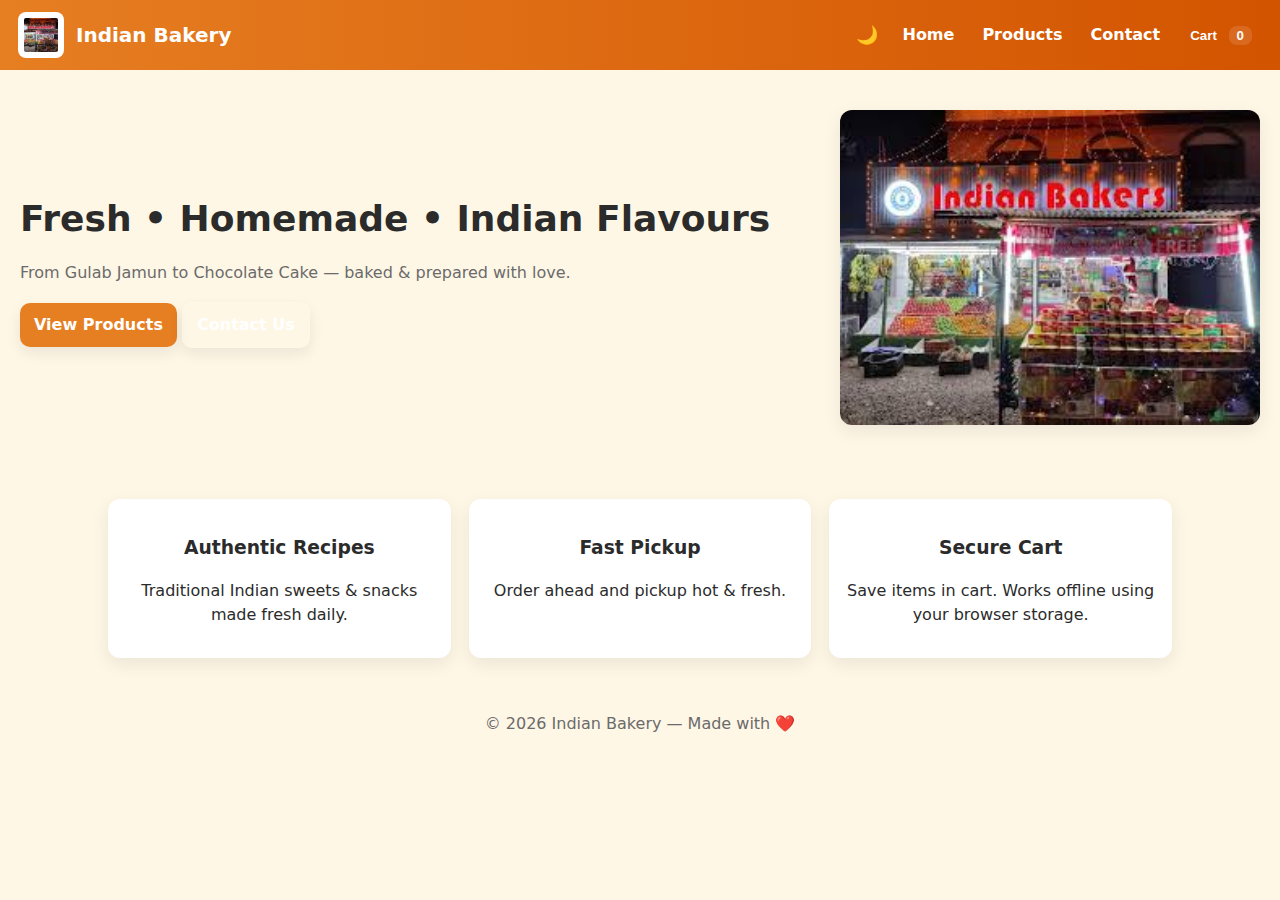
<file: index.html>
<!doctype html>
<html lang="en">
<head>
  <meta charset="utf-8" />
  <meta name="viewport" content="width=device-width,initial-scale=1" />
  <title>Indian Bakery — Home</title>
  <link rel="stylesheet" href="style.css" />
</head>
<body>
  <header class="site-header">
     <div class="brand">
      <img src="[data-uri]" alt="logo" class="logo">
      <h1>Indian Bakery</h1>
    </div>

    <div class="controls">
      <button id="theme-toggle" class="icon-btn" aria-label="Toggle theme">🌙</button>
      <nav class="main-nav">
        <a href="index.html">Home</a>
        <a href="products.html">Products</a>
        <a href="contact.html">Contact</a>
        <button id="cart-btn" class="cart-btn">Cart <span id="cart-count">0</span></button>
      </nav>
    </div>
  </header>

  <main class="hero">
    <div class="hero-content">
      <h2>Fresh • Homemade • Indian Flavours</h2>
      <p>From Gulab Jamun to Chocolate Cake — baked & prepared with love.</p>
      <div class="hero-actions">
        <a class="btn" href="products.html">View Products</a>
        <a class="btn secondary" href="contact.html">Contact Us</a>
      </div>
    </div>
    <div class="hero-image">
      <img alt="Indian sweets" src="[data-uri]">
    </div>
  </main>

  <section class="features container">
    <div class="feat">
      <h3>Authentic Recipes</h3>
      <p>Traditional Indian sweets & snacks made fresh daily.</p>
    </div>
    <div class="feat">
      <h3>Fast Pickup</h3>
      <p>Order ahead and pickup hot & fresh.</p>
    </div>
    <div class="feat">
      <h3>Secure Cart</h3>
      <p>Save items in cart. Works offline using your browser storage.</p>
    </div>
  </section>

  <footer class="site-footer">
    © <span id="year"></span> Indian Bakery — Made with ❤️
  </footer>

  <!-- cart popup -->
  <div id="cart-box" class="cart-box" aria-hidden="true"></div>

  <!-- toast -->
  <div id="toast" class="toast" role="status" aria-live="polite"></div>

  <script src="script.js"></script>
  <script>document.getElementById('year').textContent = new Date().getFullYear();</script>
</body>
</html>
</file>
<file: style.css>
:root{
  --bg: #fff7e6;
  --card: #ffffff;
  --text: #2b2b2b;
  --muted: #6b6b6b;
  --accent: #e67e22;
  --accent-2: #d35400;
  --shadow: 0 6px 18px rgba(0,0,0,0.08);
}

/* Dark theme vars */
:root[data-theme="dark"]{
  --bg: #0f1720;
  --card: #0b1220;
  --text: #e6eef6;
  --muted: #9aa6b2;
  --accent: #f39c12;
  --accent-2: #d97706;
  --shadow: 0 8px 24px rgba(0,0,0,0.6);
}

*{box-sizing:border-box}
body{
  margin:0;
  font-family: Inter, "Poppins", system-ui, Arial;
  background:var(--bg);
  color:var(--text);
  -webkit-font-smoothing:antialiased;
  -moz-osx-font-smoothing:grayscale;
  line-height:1.45;
}

/* header */
.site-header{
  display:flex;
  justify-content:space-between;
  align-items:center;
  padding:12px 18px;
  background:linear-gradient(90deg,var(--accent),var(--accent-2));
  color:white;
  position:sticky;
  top:0;
  z-index:60;
  gap:12px;
}
.brand{display:flex;align-items:center;gap:12px}
.logo{width:46px;height:46px;object-fit:cover;border-radius:8px;background:white;padding:6px}
.site-header h1{font-size:20px;margin:0}
.controls{display:flex;align-items:center;gap:10px}
.icon-btn{background:transparent;border:0;color:white;font-size:18px;cursor:pointer;padding:6px}
.main-nav{display:flex;align-items:center;gap:12px}
.main-nav a{color:white;text-decoration:none;font-weight:600;padding:6px 8px;border-radius:6px}
.main-nav a.active{outline:2px solid rgba(255,255,255,0.16)}

/* hero */
.hero{
  display:grid;
  grid-template-columns: 1fr 420px;
  gap:20px;
  align-items:center;
  padding:40px 20px;
}
.hero-content h2{font-size:36px;margin:0 0 10px}
.hero-content p{color:var(--muted);margin-bottom:18px}
.hero-image img{width:100%;border-radius:12px;box-shadow:var(--shadow)}

/* buttons */
.btn{
  display:inline-block;
  background:var(--accent);
  border:0;
  color:white;
  padding:10px 14px;
  border-radius:10px;
  text-decoration:none;
  cursor:pointer;
  font-weight:600;
  box-shadow:0 6px 14px rgba(0,0,0,0.08);
}
.btn.secondary{background:transparent;color:var(--card);border:1px solid rgba(255,255,255,0.12)}

/* container */
.container{max-width:1100px;margin:28px auto;padding:0 18px}

/* features */
.features{display:grid;grid-template-columns:repeat(3,1fr);gap:18px}
.feat{background:var(--card);padding:16px;border-radius:12px;box-shadow:var(--shadow);text-align:center}

/* products page */
.top-row{display:flex;justify-content:space-between;align-items:center;margin-bottom:18px;gap:12px}
.search-wrap input{padding:10px 12px;border-radius:10px;border:1px solid #ddd;width:320px;outline:none}
.products-grid{display:grid;grid-template-columns:repeat(auto-fit,minmax(220px,1fr));gap:18px}

/* product card */
.card{
  background:var(--card);
  border-radius:12px;
  padding:12px;
  box-shadow:var(--shadow);
  display:flex;
  flex-direction:column;
  justify-content:space-between;
  transition:transform .18s ease, box-shadow .18s ease;
}
.card:hover{transform:translateY(-6px)}
.card img{width:100%;height:160px;object-fit:cover;border-radius:10px}
.card h3{margin:10px 0 6px;font-size:18px}
.card .price{font-weight:700;margin-bottom:10px}
.card .card-actions{display:flex;gap:8px}

/* cart */
.cart-btn{background:transparent;border:0;color:white;font-weight:700;cursor:pointer;padding:8px 10px;border-radius:8px}
#cart-count{background:rgba(255,255,255,0.12);padding:2px 8px;border-radius:8px;margin-left:8px}

.cart-box{
  position:fixed;right:20px;top:80px;width:320px;background:var(--card);border-radius:12px;padding:12px;box-shadow:var(--shadow);display:none;z-index:80;
}
.cart-box h4{margin:0 0 8px}
.cart-item{display:flex;gap:10px;align-items:center;padding:8px 0;border-bottom:1px dashed rgba(0,0,0,0.06)}
.cart-item img{width:62px;height:50px;object-fit:cover;border-radius:8px}
.cart-item .meta{flex:1}
.qty-controls{display:flex;align-items:center;gap:6px;margin-top:6px}
.qty-controls button{background:var(--accent);border:0;color:white;padding:6px 8px;border-radius:8px;cursor:pointer}
.remove-btn{background:transparent;color:var(--muted);border:0;cursor:pointer}

/* contact */
.contact{max-width:1000px;margin:20px auto}
.contact-grid{display:grid;grid-template-columns:1fr 1fr;gap:20px}
.contact-card{background:var(--card);padding:16px;border-radius:12px;box-shadow:var(--shadow)}
.contact-card label{display:block;margin-bottom:10px;font-weight:600}
.contact-card input, .contact-card textarea{width:100%;padding:10px;border-radius:8px;border:1px solid #ddd;resize:none}

/* toast */
.toast{
  position:fixed;right:20px;bottom:20px;background:#27ae60;color:white;padding:10px 14px;border-radius:8px;display:none;z-index:90;
}

/* footer */
.site-footer{padding:18px;text-align:center;color:var(--muted);margin-top:36px}

/* responsiveness */
@media (max-width:900px){
  .hero{grid-template-columns:1fr; padding:28px 12px}
  .features{grid-template-columns:1fr; }
  .contact-grid{grid-template-columns:1fr}
  .search-wrap input{width:100%}
}
</file>
